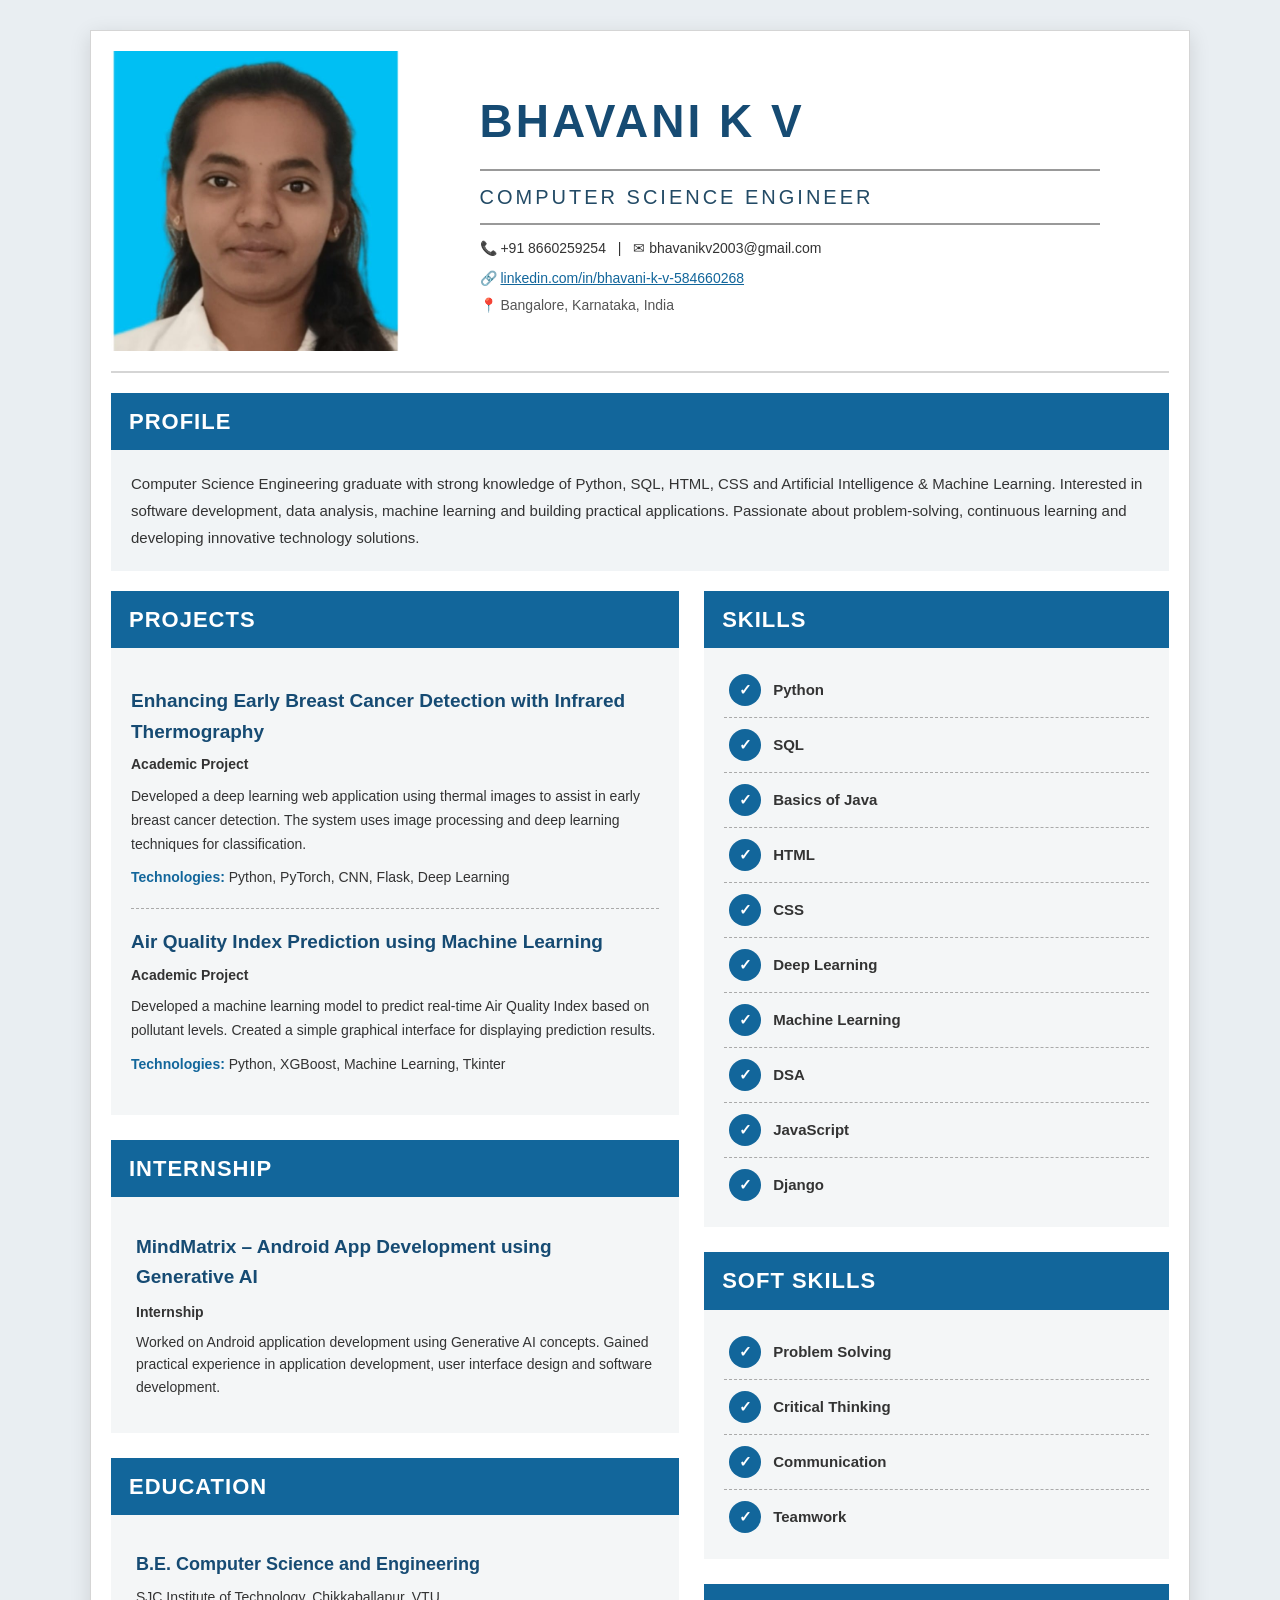
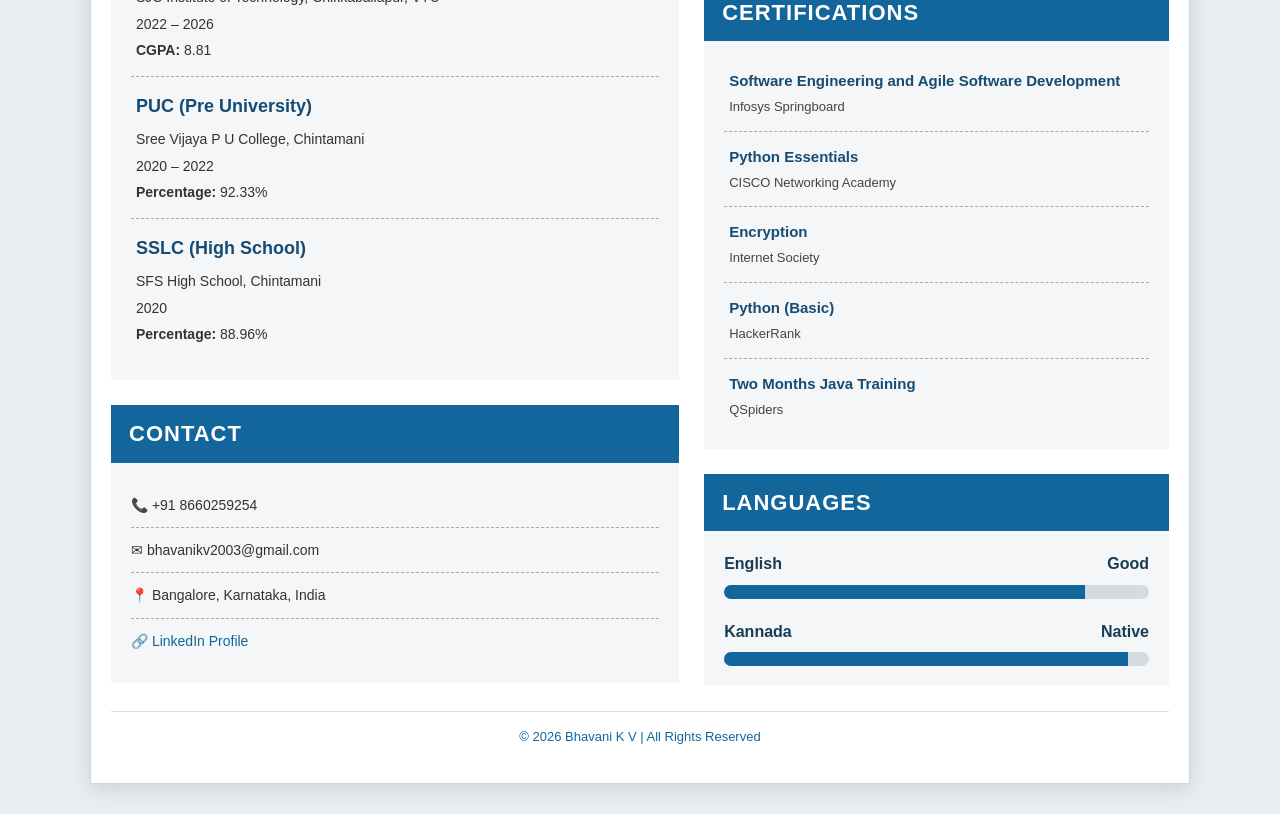
<file: b1.html>
<!DOCTYPE html>
<html lang="en">

<head>
    <meta charset="UTF-8">
    <meta name="viewport" content="width=device-width, initial-scale=1.0">

    <title>Bhavani K V | Portfolio</title>

    <link rel="stylesheet" href="b1.css">
</head>

<body>

<div class="resume">

    <!-- ================= HEADER ================= -->

    <header class="header">

        <div class="profile-photo">
            <img src="Bhavani K V.jpg" alt="Bhavani K V">
        </div>

        <div class="header-content">

            <h1>BHAVANI K V</h1>

            <div class="line"></div>

            <h3>COMPUTER SCIENCE ENGINEER</h3>

            <div class="line"></div>

            <p class="contact-info">
                📞 +91 8660259254
                <span>|</span>
                ✉ bhavanikv2003@gmail.com
            </p>

            <p class="linkedin">
                🔗
                <a href="https://www.linkedin.com/in/bhavani-k-v-584660268"
                   target="_blank">
                    linkedin.com/in/bhavani-k-v-584660268
                </a>
            </p>

            <p class="location">
                📍 Bangalore, Karnataka, India
            </p>

        </div>

    </header>


    <!-- ================= PROFILE ================= -->

    <section class="profile">

        <h2 class="section-title">PROFILE</h2>

        <p>
            Computer Science Engineering graduate with strong knowledge of
            Python, SQL, HTML, CSS and Artificial Intelligence & Machine
            Learning. Interested in software development, data analysis,
            machine learning and building practical applications.
            Passionate about problem-solving, continuous learning and
            developing innovative technology solutions.
        </p>

    </section>


    <!-- ================= MAIN CONTENT ================= -->

    <div class="main-content">

        <!-- ================= LEFT COLUMN ================= -->

        <div class="left">

            <!-- PROJECTS -->

            <section class="section">

                <h2 class="section-title">PROJECTS</h2>

                <div class="projects">

                    <!-- PROJECT 1 -->

                    <div class="project-item">

                        <h3>
                            Enhancing Early Breast Cancer Detection
                            with Infrared Thermography
                        </h3>

                        <p class="year">
                            Academic Project
                        </p>

                        <p>
                            Developed a deep learning web application using
                            thermal images to assist in early breast cancer
                            detection. The system uses image processing and
                            deep learning techniques for classification.
                        </p>

                        <p class="technologies">
                            <strong>Technologies:</strong>
                            Python, PyTorch, CNN, Flask,
                            Deep Learning
                        </p>

                    </div>


                    <!-- PROJECT 2 -->

                    <div class="project-item">

                        <h3>
                            Air Quality Index Prediction
                            using Machine Learning
                        </h3>

                        <p class="year">
                            Academic Project
                        </p>

                        <p>
                            Developed a machine learning model to predict
                            real-time Air Quality Index based on pollutant
                            levels. Created a simple graphical interface
                            for displaying prediction results.
                        </p>

                        <p class="technologies">
                            <strong>Technologies:</strong>
                            Python, XGBoost, Machine Learning,
                            Tkinter
                        </p>

                    </div>

                </div>

            </section>


            <!-- INTERNSHIP -->

            <section class="section">

                <h2 class="section-title">INTERNSHIP</h2>

                <div class="experience">

                    <div class="experience-item">

                        <h3>
                            MindMatrix – Android App Development
                            using Generative AI
                        </h3>

                        <p class="year">
                            Internship
                        </p>

                        <p>
                            Worked on Android application development using
                            Generative AI concepts. Gained practical
                            experience in application development,
                            user interface design and software development.
                        </p>

                    </div>

                </div>
                

            </section>


            <!-- EDUCATION -->

            <section class="section">

                <h2 class="section-title">EDUCATION</h2>

                <div class="education">

                    <div class="education-item">

                        <h3>
                            B.E. Computer Science and Engineering
                        </h3>

                        <p>
                            SJC Institute of Technology,
                            Chikkaballapur, VTU
                        </p>

                        <p>
                            2022 – 2026
                        </p>

                        <p>
                            <strong>CGPA:</strong> 8.81
                        </p>

                    </div>


                    <div class="education-item">

                        <h3>
                            PUC (Pre University)
                        </h3>

                        <p>
                            Sree Vijaya P U College,
                            Chintamani
                        </p>

                        <p>
                            2020 – 2022
                        </p>

                        <p>
                            <strong>Percentage:</strong> 92.33%
                        </p>

                    </div>


                    <div class="education-item">

                        <h3>
                            SSLC (High School)
                        </h3>

                        <p>
                            SFS High School,
                            Chintamani
                        </p>

                        <p>
                            2020
                        </p>

                        <p>
                            <strong>Percentage:</strong> 88.96%
                        </p>

                    </div>

                </div>

            </section>


            <!-- CONTACT -->

            <section class="section">

                <h2 class="section-title">CONTACT</h2>

                <div class="contact">

                    <p>
                        📞 +91 8660259254
                    </p>

                    <p>
                        ✉ bhavanikv2003@gmail.com
                    </p>

                    <p>
                        📍 Bangalore, Karnataka, India
                    </p>

                    <p>
                        🔗
                        <a href="https://www.linkedin.com/in/bhavani-k-v-584660268"
                           target="_blank">
                            LinkedIn Profile
                        </a>
                    </p>

                </div>

            </section>

        </div>


        <!-- ================= RIGHT COLUMN ================= -->

        <div class="right">


            <!-- SKILLS -->

            <section class="section">

                <h2 class="section-title">SKILLS</h2>

                <div class="skills">

                    <div class="skill">
                        <div class="circle">✓</div>
                        Python
                    </div>

                    <div class="skill">
                        <div class="circle">✓</div>
                        SQL
                    </div>

                    <div class="skill">
                        <div class="circle">✓</div>
                        Basics of Java
                    </div>

                    <div class="skill">
                        <div class="circle">✓</div>
                        HTML 
                    </div>

                    <div class="skill">
                        <div class="circle">✓</div>
                        CSS
                    </div>

                    <div class="skill">
                        <div class="circle">✓</div>
                        Deep Learning
                    </div>

                    <div class="skill">
                        <div class="circle">✓</div>
                        Machine Learning
                    </div>

                    <div class="skill">
                        <div class="circle">✓</div>
                        DSA
    
                    </div>

                    <div class="skill">
                        <div class="circle">✓</div>
                        JavaScript
                    </div>

                    <div class="skill">
                        <div class="circle">✓</div>
                        Django
                    </div>

                </div>

            </section>


            <!-- SOFT SKILLS -->

            <section class="section">

                <h2 class="section-title">SOFT SKILLS</h2>

                <div class="skills">

                    <div class="skill">
                        <div class="circle">✓</div>
                        Problem Solving
                    </div>

                    <div class="skill">
                        <div class="circle">✓</div>
                        Critical Thinking
                    </div>

                    <div class="skill">
                        <div class="circle">✓</div>
                        Communication
                    </div>

                    <div class="skill">
                        <div class="circle">✓</div>
                        Teamwork
                    </div>

                </div>

            </section>


            <!-- CERTIFICATIONS -->

            <section class="section">

                <h2 class="section-title">CERTIFICATIONS</h2>

                <div class="certificates">

                    <div class="certificate-item">

                        <h3>
                            Software Engineering and
                            Agile Software Development
                        </h3>

                        <p>
                            Infosys Springboard
                        </p>

                    </div>


                    <div class="certificate-item">

                        <h3>
                            Python Essentials
                        </h3>

                        <p>
                            CISCO Networking Academy
                        </p>

                    </div>


                    <div class="certificate-item">

                        <h3>
                            Encryption
                        </h3>

                        <p>
                            Internet Society
                        </p>

                    </div>


                    <div class="certificate-item">

                        <h3>
                            Python (Basic)
                        </h3>

                        <p>
                            HackerRank
                        </p>

                    </div>


                    <div class="certificate-item">

                        <h3>
                            Two Months Java Training
                        </h3>

                        <p>
                            QSpiders
                        </p>

                    </div>

                </div>

            </section>


            <!-- LANGUAGES -->

            <section class="section">

                <h2 class="section-title">LANGUAGES</h2>

                <div class="languages">

                    <div class="language">

                        <div class="language-name">

                            <span>English</span>
                            <span>Good</span>

                        </div>

                        <div class="bar">

                            <div class="english"></div>

                        </div>

                    </div>


                    <div class="language">

                        <div class="language-name">

                            <span>Kannada</span>
                            <span>Native</span>

                        </div>

                        <div class="bar">

                            <div class="kannada"></div>

                        </div>

                    </div>

                </div>

            </section>

        </div>

    </div>


    <!-- ================= FOOTER ================= -->

    <footer>

        <p>
            © 2026 Bhavani K V | All Rights Reserved
        </p>

    </footer>

</div>

</body>
</html>
</file>
<file: b1.css>
* {
    box-sizing: border-box;
    margin: 0;
    padding: 0;
}


/* ================= BODY ================= */

body {
    font-family: Arial, Helvetica, sans-serif;
    background: #e9eef2;
    color: #183b56;
    line-height: 1.6;
}


/* ================= RESUME ================= */

.resume {
    width: 90%;
    max-width: 1100px;

    margin: 30px auto;

    padding: 20px;

    background: white;

    border: 1px solid #d5d5d5;

    box-shadow: 0 5px 20px rgba(0, 0, 0, 0.12);

    animation: pageLoad 1s ease;
}


/* ================= HEADER ================= */

.header {
    display: flex;
    align-items: center;

    border-bottom: 2px solid #d5d5d5;

    padding-bottom: 20px;
}


/* ================= PROFILE IMAGE ================= */

.profile-photo {
    width: 32%;
    overflow: hidden;
}

.profile-photo img {
    width: 85%;
    height: 300px;

    object-fit: cover;

    display: block;

    animation: imageZoom 1.2s ease;

    transition: transform 0.5s ease;
}

.profile-photo img:hover {
    transform: scale(1.05);
}


/* ================= HEADER CONTENT ================= */

.header-content {
    width: 68%;

    padding-left: 30px;

    animation: slideRight 1s ease;
}

.header-content h1 {
    font-size: 46px;

    color: #164b73;

    margin-bottom: 8px;

    letter-spacing: 3px;

    animation: headingAnimation 1s ease;
}

.header-content h3 {
    font-size: 20px;

    letter-spacing: 3px;

    font-weight: normal;

    color: #234b66;
}


.line {
    width: 90%;

    height: 2px;

    background-color: #999;

    margin: 10px 0;
}


.contact-info {
    margin-top: 12px;

    color: #333;

    font-size: 14px;
}

.contact-info span {
    margin: 0 8px;
}

.linkedin {
    margin-top: 8px;

    font-size: 14px;
}

.linkedin a {
    color: #12669b;
}

.location {
    color: #555;

    margin-top: 5px;

    font-size: 14px;
}


/* ================= PROFILE ================= */

.profile {
    margin-top: 20px;

    background-color: #f1f4f6;

    animation: slideUp 1s ease;
}

.profile p {
    padding: 20px;

    font-size: 15px;

    line-height: 1.8;

    color: #333;
}


/* ================= SECTION TITLE ================= */

.section-title {
    background-color: #12669b;

    color: white;

    padding: 11px 18px;

    font-size: 22px;

    letter-spacing: 1px;

    transition: background-color 0.3s ease;
}

.section-title:hover {
    background-color: #0d4f79;
}


/* ================= TWO COLUMN ================= */

.main-content {
    display: flex;

    gap: 25px;

    margin-top: 20px;
}

.left {
    width: 55%;
}

.right {
    width: 45%;
}


/* ================= COMMON SECTION ================= */

.section {
    margin-bottom: 25px;

    background-color: #f4f6f7;

    animation: slideUp 1s ease;

    transition:
        transform 0.3s ease,
        box-shadow 0.3s ease;
}

.section:hover {
    transform: translateY(-3px);

    box-shadow:
        0 7px 15px rgba(0, 0, 0, 0.10);
}


/* ================= PROJECTS ================= */

.projects {
    padding: 20px;
}

.project-item {
    padding: 18px 0;

    border-bottom: 1px dashed #aaa;

    transition:
        transform 0.3s ease,
        background-color 0.3s ease;
}

.project-item:last-child {
    border-bottom: none;
}

.project-item:hover {
    transform: translateX(7px);

    background-color: #eaf3f8;
}

.project-item h3 {
    font-size: 19px;

    color: #164b73;

    margin-bottom: 6px;
}

.project-item p {
    font-size: 14px;

    line-height: 1.7;

    color: #333;
}

.year {
    color: #555;

    font-weight: bold;

    margin-bottom: 8px;
}

.technologies {
    margin-top: 10px;
}

.technologies strong {
    color: #12669b;
}


/* ================= INTERNSHIP ================= */

.experience {
    padding: 20px;
}

.experience-item {
    padding: 15px 5px;
}

.experience-item h3 {
    color: #164b73;

    font-size: 19px;

    margin-bottom: 8px;
}

.experience-item p {
    color: #333;

    font-size: 14px;
}


/* ================= EDUCATION ================= */

.education {
    padding: 20px;
}

.education-item {
    padding: 15px 5px;

    border-bottom: 1px dashed #aaa;

    transition:
        transform 0.3s ease,
        background-color 0.3s ease;
}

.education-item:last-child {
    border-bottom: none;
}

.education-item:hover {
    transform: translateX(7px);

    background-color: #eaf3f8;
}

.education-item h3 {
    font-size: 18px;

    color: #164b73;

    margin-bottom: 7px;
}

.education-item p {
    font-size: 14px;

    margin-top: 4px;

    color: #333;
}


/* ================= SKILLS ================= */

.skills {
    padding: 15px 20px;
}

.skill {
    display: flex;

    align-items: center;

    gap: 12px;

    padding: 11px 5px;

    border-bottom: 1px dashed #aaa;

    font-size: 15px;

    font-weight: bold;

    color: #333;

    transition:
        transform 0.3s ease,
        background-color 0.3s ease;
}

.skill:last-child {
    border-bottom: none;
}

.skill:hover {
    transform: translateX(7px);

    background-color: #e8f1f7;
}


/* ================= SKILL CIRCLE ================= */

.circle {
    width: 32px;

    height: 32px;

    min-width: 32px;

    border-radius: 50%;

    background-color: #12669b;

    color: white;

    display: flex;

    align-items: center;

    justify-content: center;

    transition: transform 0.4s ease;
}

.skill:hover .circle {
    transform: rotate(360deg) scale(1.1);
}


/* ================= SOFT SKILLS ================= */

.contact {
    padding: 20px;
}

.contact p {
    padding: 11px 0;

    border-bottom: 1px dashed #aaa;

    font-size: 14px;

    color: #333;

    transition:
        transform 0.3s ease,
        color 0.3s ease;
}

.contact p:last-child {
    border-bottom: none;
}

.contact p:hover {
    transform: translateX(7px);

    color: #12669b;
}

.contact a {
    color: #12669b;

    text-decoration: none;
}


/* ================= CERTIFICATES ================= */

.certificates {
    padding: 15px 20px;
}

.certificate-item {
    padding: 13px 5px;

    border-bottom: 1px dashed #aaa;

    transition:
        transform 0.3s ease,
        background-color 0.3s ease;
}

.certificate-item:last-child {
    border-bottom: none;
}

.certificate-item:hover {
    transform: translateX(7px);

    background-color: #eaf3f8;
}

.certificate-item h3 {
    font-size: 15px;

    color: #164b73;

    margin-bottom: 4px;
}

.certificate-item p {
    font-size: 13px;

    color: #444;
}


/* ================= LANGUAGES ================= */

.languages {
    padding: 20px;
}

.language {
    margin-bottom: 20px;
}

.language:last-child {
    margin-bottom: 0;
}

.language-name {
    display: flex;

    justify-content: space-between;

    margin-bottom: 8px;

    font-weight: bold;
}


/* ================= LANGUAGE BAR ================= */

.bar {
    width: 100%;

    height: 14px;

    background-color: #d5dce1;

    border-radius: 10px;

    overflow: hidden;
}

.english {
    width: 85%;

    height: 100%;

    background-color: #12669b;

    animation: englishBar 1.5s ease;
}

.kannada {
    width: 95%;

    height: 100%;

    background-color: #12669b;

    animation: kannadaBar 1.5s ease;
}


/* ================= FOOTER ================= */

footer {
    text-align: center;

    padding: 15px;

    color: #12669b;

    font-size: 13px;

    border-top: 1px solid #ddd;
}


/* ================= ANIMATIONS ================= */

@keyframes pageLoad {

    from {
        opacity: 0;

        transform: translateY(30px);
    }

    to {
        opacity: 1;

        transform: translateY(0);
    }
}


@keyframes imageZoom {

    from {
        opacity: 0;

        transform: scale(0.8);
    }

    to {
        opacity: 1;

        transform: scale(1);
    }
}


@keyframes slideRight {

    from {
        opacity: 0;

        transform: translateX(50px);
    }

    to {
        opacity: 1;

        transform: translateX(0);
    }
}


@keyframes headingAnimation {

    from {
        opacity: 0;

        transform: translateY(-30px);
    }

    to {
        opacity: 1;

        transform: translateY(0);
    }
}


@keyframes slideUp {

    from {
        opacity: 0;

        transform: translateY(30px);
    }

    to {
        opacity: 1;

        transform: translateY(0);
    }
}


@keyframes englishBar {

    from {
        width: 0;
    }

    to {
        width: 85%;
    }
}


@keyframes kannadaBar {

    from {
        width: 0;
    }

    to {
        width: 95%;
    }
}


/* ================= RESPONSIVE ================= */

@media (max-width: 768px) {

    .resume {
        width: 95%;

        margin: 15px auto;

        padding: 12px;
    }

    .header {
        flex-direction: column;

        text-align: center;
    }

    .profile-photo {
        width: 100%;

        display: flex;

        justify-content: center;

        margin-bottom: 20px;
    }

    .profile-photo img {
        width: 220px;

        height: 250px;
    }

    .header-content {
        width: 100%;

        padding-left: 0;
    }

    .header-content h1 {
        font-size: 32px;
    }

    .header-content h3 {
        font-size: 16px;
    }

    .main-content {
        flex-direction: column;
    }

    .left,
    .right {
        width: 100%;
    }

}


/* ================= MOBILE ================= */

@media (max-width: 480px) {

    .header-content h1 {
        font-size: 27px;

        letter-spacing: 1px;
    }

    .header-content h3 {
        font-size: 14px;

        letter-spacing: 1px;
    }

    .section-title {
        font-size: 18px;

        padding: 9px 12px;
    }

    .profile p {
        font-size: 14px;
    }

    .project-item h3 {
        font-size: 17px;
    }

    .education-item h3 {
        font-size: 16px;
    }

}
</file>
